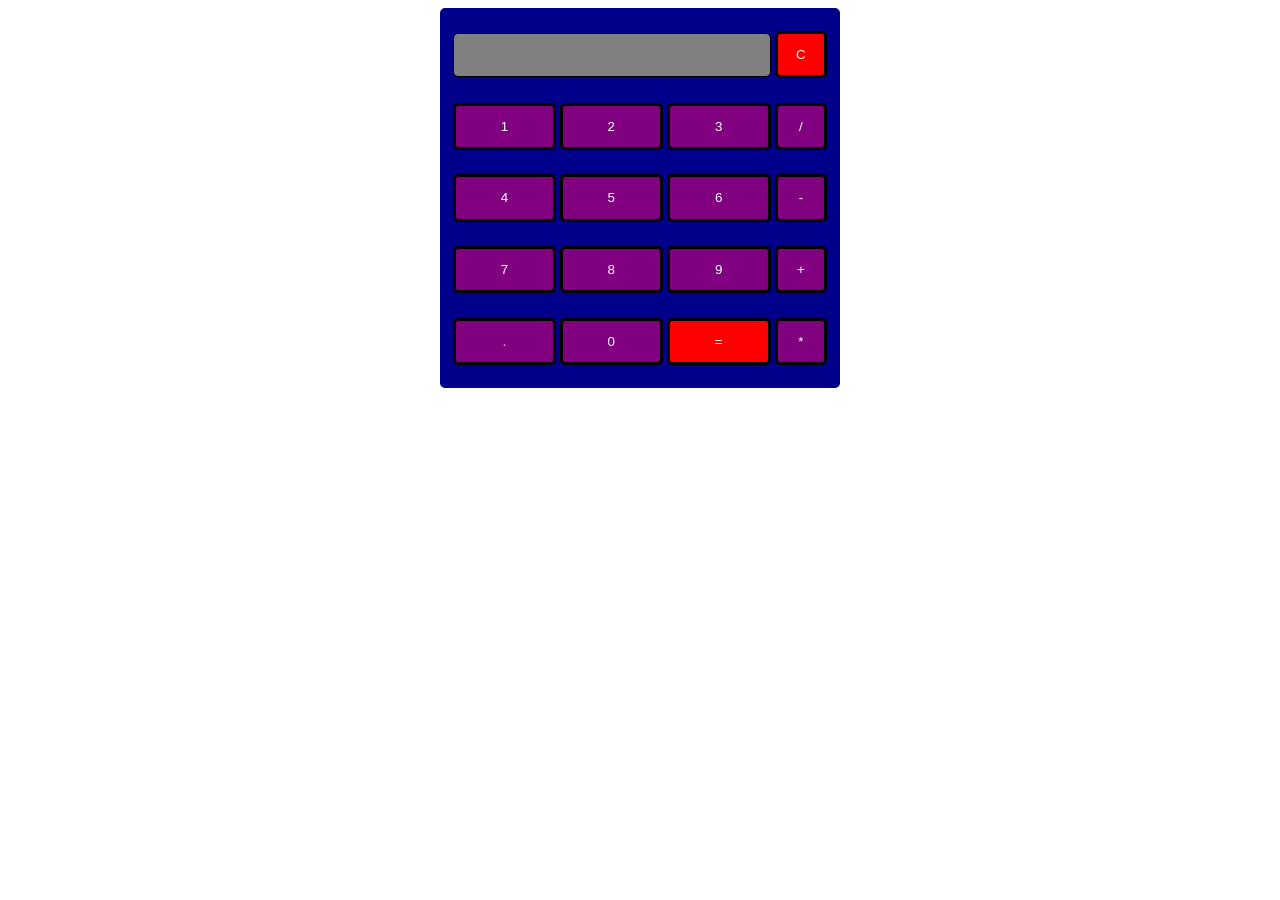
<file: html and css/Calculator/calculator.html>
<html> 
<head> 
    <link rel="stylesheet" href="calcistyle.css"> 
</head> 
<body> 
    <table> 
        <tr> 
            <td colspan="3"> <input class="display-box" id="result" disabled></td> 
            <td> <input type="button" value="C" onclick="ClearScreen()" id="btn"></td> 
        </tr> 
 
       <tr> 
            <td> <input type="button" value="1" onclick="display(value)" /> </td> 
            <td> <input type="button" value="2" onclick="display(value)" /> </td> 
            <td> <input type="button" value="3" onclick="display(value)" /> </td> 
            <td> <input type="button" value="/" onclick="display(value)" /> </td> 
        </tr> 
 
        <tr> 
            <td> <input type="button" value="4" onclick="display(value)" /> </td> 
            <td> <input type="button" value="5" onclick="display(value)" /> </td> 
            <td> <input type="button" value="6" onclick="display(value)" /> </td> 
            <td> <input type="button" value="-" onclick="display(value)" /> </td> 
        </tr> 
 
        <tr> 
            <td> <input type="button" value="7" onclick="display(value)" /> </td> 
            <td> <input type="button" value="8" onclick="display(value)" /> </td> 
            <td> <input type="button" value="9" onclick="display(value)" /> </td> 
            <td> <input type="button" value="+" onclick="display(value)" /> </td> 
        </tr> 
 
        <tr> 
            <td> <input type="button" value="." onclick="displaydot()" /> </td> 
            <td> <input type="button" value="0" onclick="display(value)" /> </td> 
            <td> <input type="button" value="=" onclick="calculate()" id="btn" /> </td> 
            <td> <input type="button" value="*" onclick="display(value)" /> </td> 
        </tr> 
    </table> 
    <script type="text/javascript" src="calciscript.js"></script> 
</body></html>
</file>
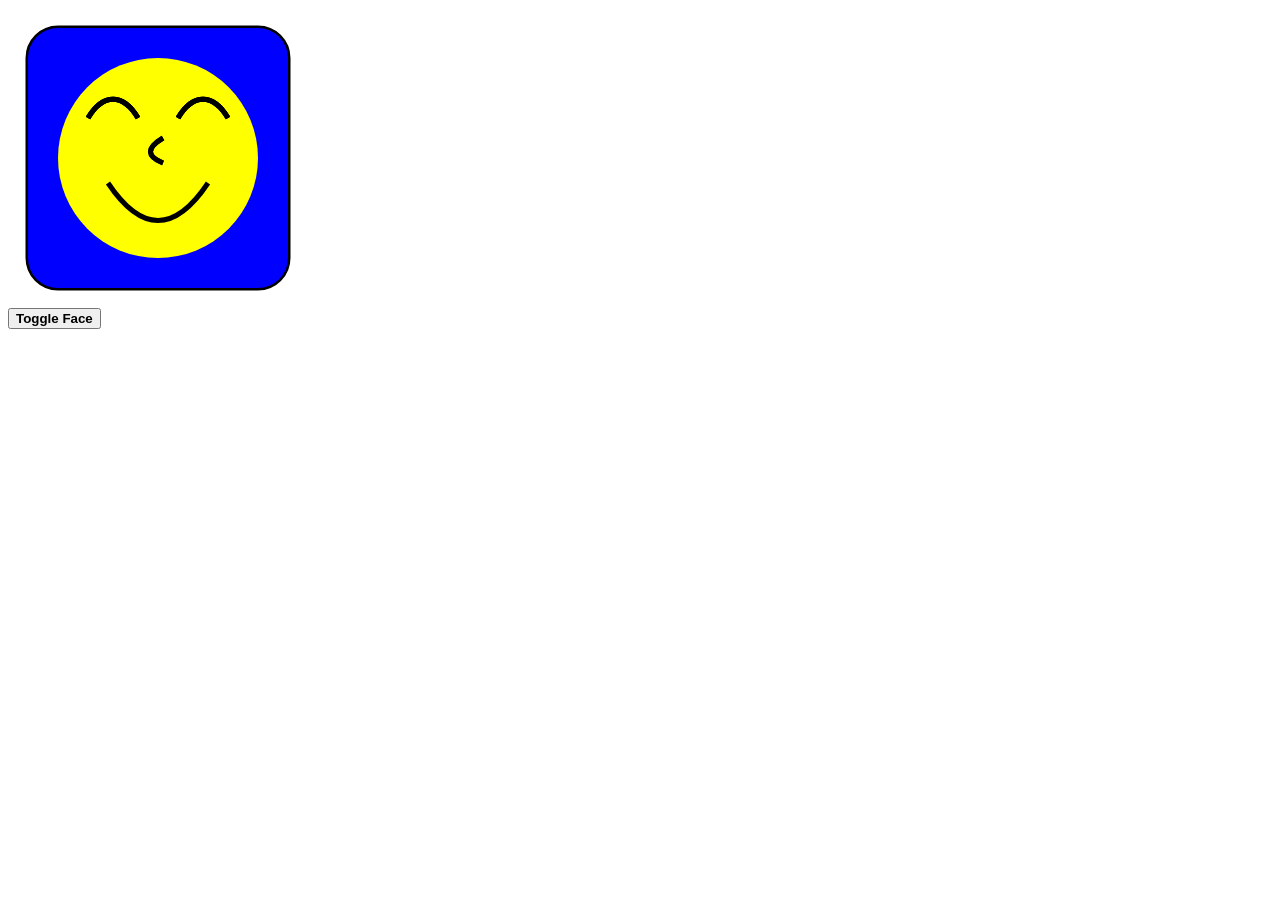
<file: html and css/Canvas Face/smiling face.html>
<html> 
<head> 
  <title> CANVAS FACE </title> 
</head> 
<body> 
  <canvas id="canvas" width="300" height="300"></canvas> 
  <br> 
  <button id="toggle-button"> <b> Toggle Face </b></button> 
  <script type="text/javascript"> 
    const c = document.getElementById('canvas'); 
    const ctx = c.getContext("2d"); 
    function drawAll() { 
      ctx.strokeStyle = "black"; 
      ctx.lineWidth = 5; 
      ctx.beginPath(); 
      ctx.fillStyle = "blue"; 
      ctx.moveTo(50, 20); 
      ctx.arcTo(280, 20, 280, 280, 30); 
      ctx.arcTo(280, 280, 20, 280, 30); 
      ctx.arcTo(20, 280, 20, 20, 30); 
      ctx.arcTo(20, 20, 280, 20, 30); 
      ctx.stroke(); 
      ctx.fill(); 
      ctx.beginPath(); 
      ctx.fillStyle = "yellow"; 
      ctx.arc(150, 150, 100, 0, Math.PI * 2, true); 
      ctx.fill(); 
      ctx.beginPath(); 
      ctx.moveTo(80, 110); 
      ctx.bezierCurveTo(95, 85, 115, 85, 130, 110); 
      ctx.moveTo(170, 110); 
      ctx.bezierCurveTo(185, 85, 205, 85, 220, 110); 
      ctx.stroke(); 
      ctx.moveTo(155, 130); 
      ctx.quadraticCurveTo(130, 145, 155, 155); 
      ctx.stroke(); 
    } 
 
    function drawSmile() { 
      ctx.moveTo(100, 175); 
      ctx.quadraticCurveTo(150, 250, 200, 175); 
      ctx.moveTo(50, 20); 
      ctx.stroke(); 
    } 
 
    function drawSad() { 
      ctx.moveTo(100, 200); 
      ctx.quadraticCurveTo(150, 150, 200, 200); 
      ctx.moveTo(50, 170); 

      ctx.stroke(); 
    } 
 
    drawAll(); 
    drawSmile(); 
 
    button = document.getElementById('toggle-button'); 
    isSmiling = true; 
    button.addEventListener('click', () => { 
      ctx.clearRect(0, 0, canvas.width, canvas.height) 
      if (isSmiling) { 
        drawAll(); 
        drawSad(); 
        isSmiling = false; 
      } 
      else { 
        drawAll(); 
        drawSmile(); 
        isSmiling = true; 
      } 
    }); 
  </script> 
</body> 
</html>
</file>
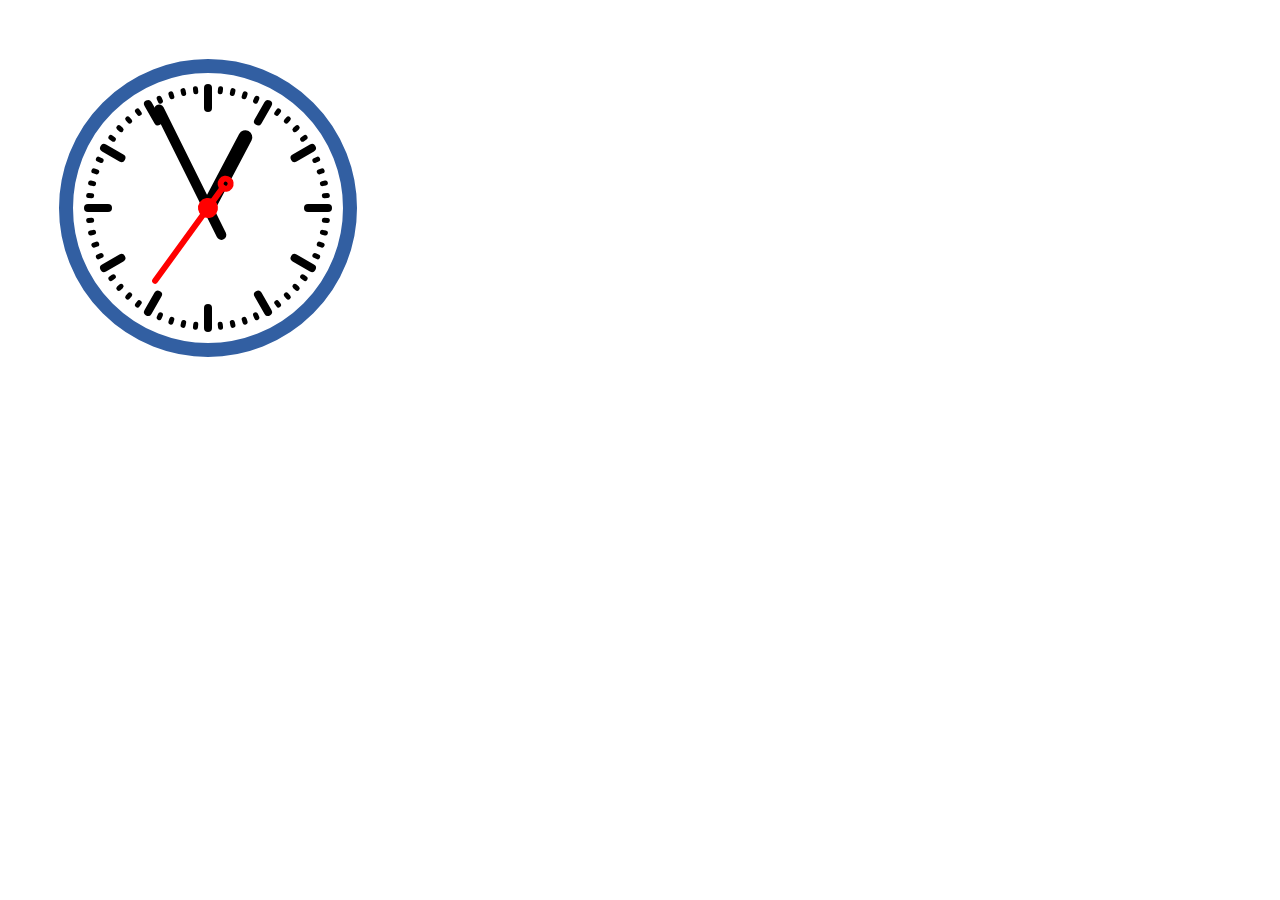
<file: html and css/clock/clock.html>
<html> 
<head> 
    <title> Clock using canvas animation </title> 
</head> 
<body> 
    <canvas id="canvas" width="400" height="400"> The current time </canvas> 
    <script> 
        function clock() { 
            const now = new Date(); 
            const canvas = document.getElementById("canvas"); 
            const ctx = canvas.getContext("2d"); 
            ctx.save(); 
            ctx.clearRect(0, 0, 400, 400); 
            ctx.translate(200, 200); 
            ctx.rotate(-Math.PI / 2); 
            ctx.strokeStyle = "black"; 
            ctx.fillStyle = "white"; 
 
            //Hours mark 
            ctx.lineWidth = 8; 
            ctx.lineCap = "round"; 
            ctx.save(); 
 
            for (let i = 0; i < 12; i++) { 
                ctx.beginPath(); 
                ctx.rotate(Math.PI / 6); 
                ctx.moveTo(100, 0); 
                ctx.lineTo(120, 0); 
                ctx.stroke(); 
            } 
            ctx.restore(); 
 
            //Minutes mark 
            ctx.save(); 
            ctx.lineWidth = 5; 
 
            for (let i = 0; i < 60; i++) { 
                if (i % 5 !== 0) { 
                    ctx.beginPath(); 
                    ctx.moveTo(117, 0); 
                    ctx.lineTo(120, 0); 
                    ctx.stroke(); 
                } 
                ctx.rotate(Math.PI / 30); 

 
            } 
            ctx.restore(); 
 
            //Get Seconds, Minutes & Hour 
            const sec = now.getSeconds(); 
            const min = now.getMinutes(); 
            const hr = now.getHours() % 12; 
            ctx.fillStyle = "black"; 
 
            //Hour 
            ctx.save(); 
 
         ctx.rotate((Math.PI / 6) * hr + (Math.PI / 360) * min + (Math.PI / 21600) * sec); 
            ctx.lineWidth = 14; 
            ctx.beginPath(); 
            ctx.moveTo(0, 0); 
            ctx.lineTo(80, 0); 
            ctx.stroke(); 
            ctx.restore(); 
 
            //Minute 
            ctx.save(); 
            ctx.rotate((Math.PI / 30) * min + (Math.PI / 1800) * sec); 
            ctx.lineWidth = 10; 
            ctx.beginPath(); 
            ctx.moveTo(-30, 0); 
            ctx.lineTo(110, 0); 
            ctx.stroke(); 
            ctx.restore(); 
 
            //Seconds 
            ctx.save(); 
            ctx.rotate((Math.PI * sec) / 30); 
            ctx.strokeStyle = "red"; 
            ctx.fillStyle = "red"; 
            ctx.lineWidth = 6; 
            ctx.beginPath(); 
            ctx.moveTo(-25, 0); 
            ctx.lineTo(90, 0); 
             ctx.stroke(); 
            ctx.beginPath(); 
            ctx.arc(0, 0, 10, 0, Math.PI * 2, true); 
            ctx.fill(); 
            ctx.beginPath(); 
            ctx.arc(-30, 0, 5, 0, Math.PI * 2, true); 
            ctx.stroke(); 
            ctx.fillStyle = "transparent"; 
 
            ctx.fill(); 
            ctx.restore(); 

 
            ctx.beginPath(); 
            ctx.lineWidth = 14; 
            ctx.strokeStyle = "#325FA2"; //Alternative darkblue 
            ctx.arc(0, 0, 142, 0, Math.PI * 2, true); 
            ctx.stroke(); 
            ctx.restore(); 
            window.requestAnimationFrame(clock); 
        } 
        window.requestAnimationFrame(clock); 
    </script> 
</body> 
</html>
</file>
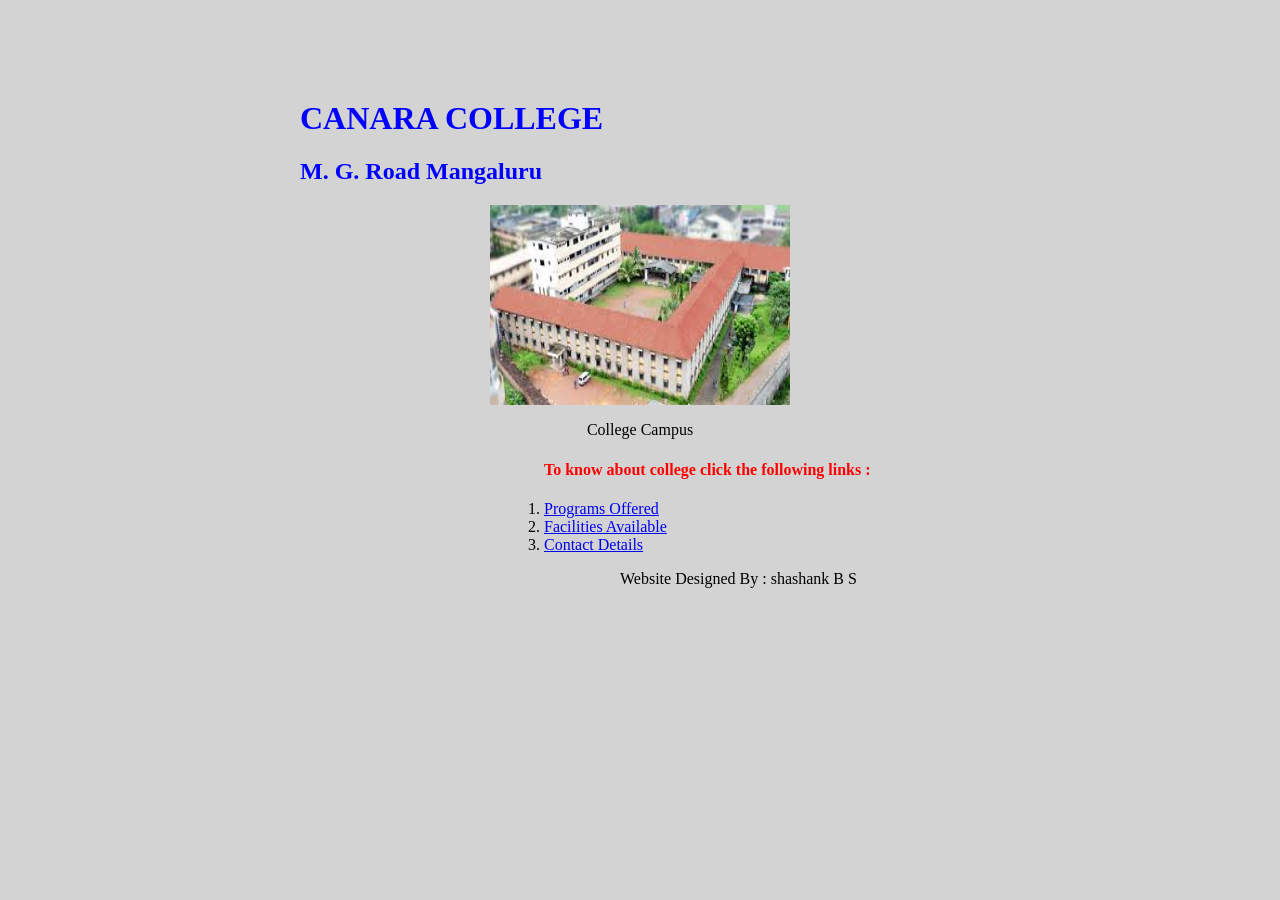
<file: html and css/college web/college.html>
<html> 
<head> 
    <title>Canara College</title> 
    <style> 
        h1,h2 { 
            color: blue; 
        } 
 
        h4 { 
            color: red; 
        } 
 
        body { 
            background-color: lightgrey; 
        } 
 
        ol { 
            margin-left: 30%; 
        } 
 
        img { 
            height: 200px; 
            width: 300px; 
        } 
 
        footer { 
            position: absolute; 
            margin-left: 25%; 
        } 
    </style> 
</head> 
<body topmargin=100 leftmargin=300> 
        <header> 
            <h1>CANARA COLLEGE</h1> 
            <h2>M. G. Road Mangaluru</h2> 
        </header> 
        <figure align="center"> 
            <img src="image.jpeg" width=300px> 
            <figure caption>College Campus</figure caption> 
        </figure> 
    <ol> 
        <h4>To know about college click the following links :</h4> 
        
   <nav> 
            <li><a href="prog.html">Programs Offered</a> 
            <li><a href="facility.html">Facilities Available</a> 
            <li><a href="contact.html">Contact Details</a> 
        </nav> 
    </ol> 
    <footer>Website Designed By : shashank B S</footer>       
</body> 
</html>
</file>
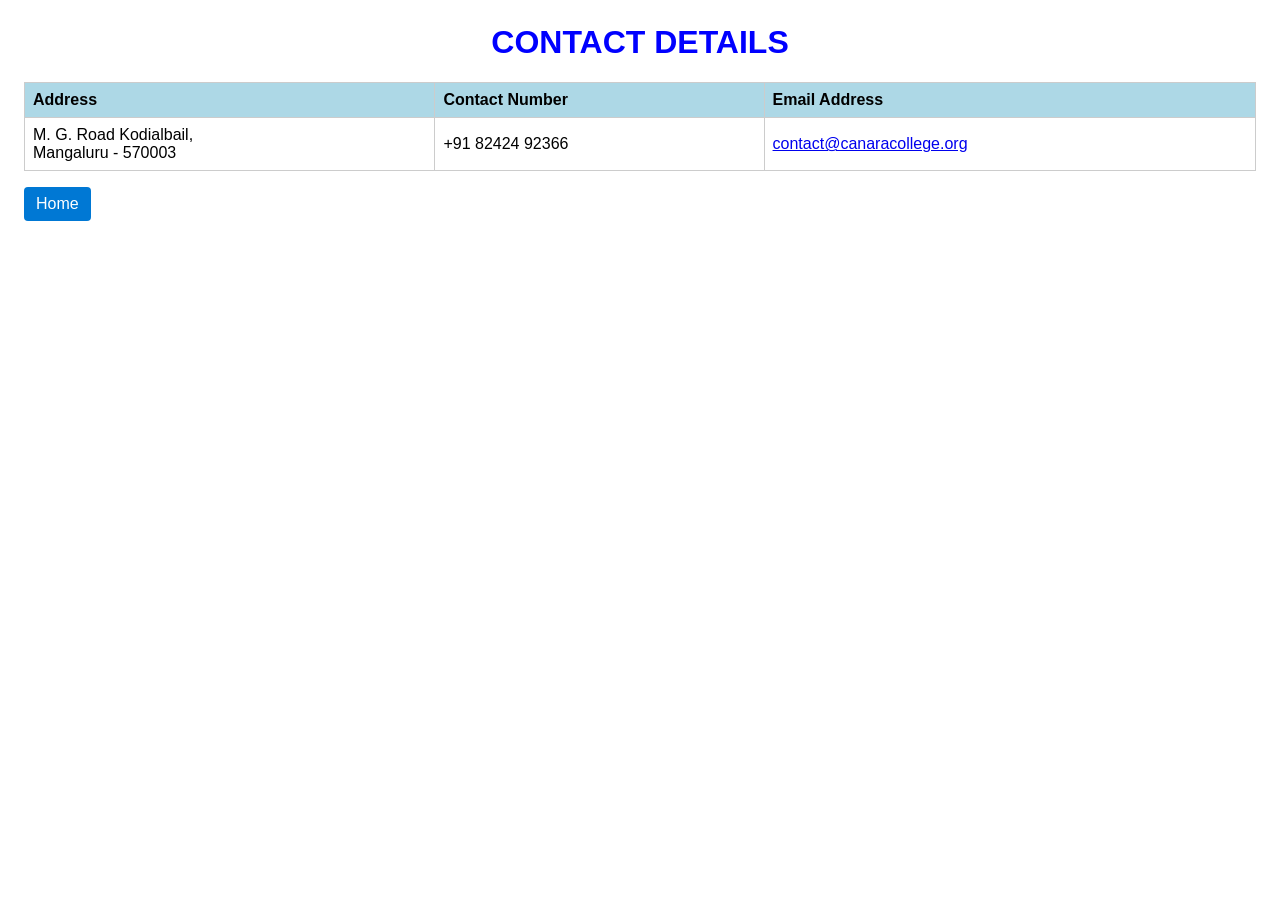
<file: html and css/college web/contact.html>
<!DOCTYPE html>
<html lang="en">
<head>
    <meta charset="utf-8">
    <meta name="viewport" content="width=device-width,initial-scale=1">
    <title>Canara College — Contact</title>
    <style>
        body { font-family: Arial, sans-serif; margin: 1.5rem; }
        h1 { color: blue; text-align: center; }
        table { width: 100%; border-collapse: collapse; margin: 1rem 0; }
        th, td { border: 1px solid #ccc; padding: 0.5rem; text-align: left; }
        th { background: lightblue; }
        a.button { display: inline-block; padding: 0.5rem 0.75rem; background: #0078d4; color: #fff; text-decoration: none; border-radius: 4px; }
    </style>
</head>
<body>
    <h1>CONTACT DETAILS</h1>

    <table>
        <thead>
            <tr>
                <th scope="col">Address</th>
                <th scope="col">Contact Number</th>
                <th scope="col">Email Address</th>
            </tr>
        </thead>
        <tbody>
            <tr>
                <td>M. G. Road Kodialbail,<br>Mangaluru - 570003</td>
                <td>+91 82424 92366</td>
                <td><a href="mailto:contact@canaracollege.org">contact@canaracollege.org</a></td>
            </tr>
        </tbody>
    </table>

    <p><a class="button" href="college.html">Home</a></p>
</body>
</html>
</file>
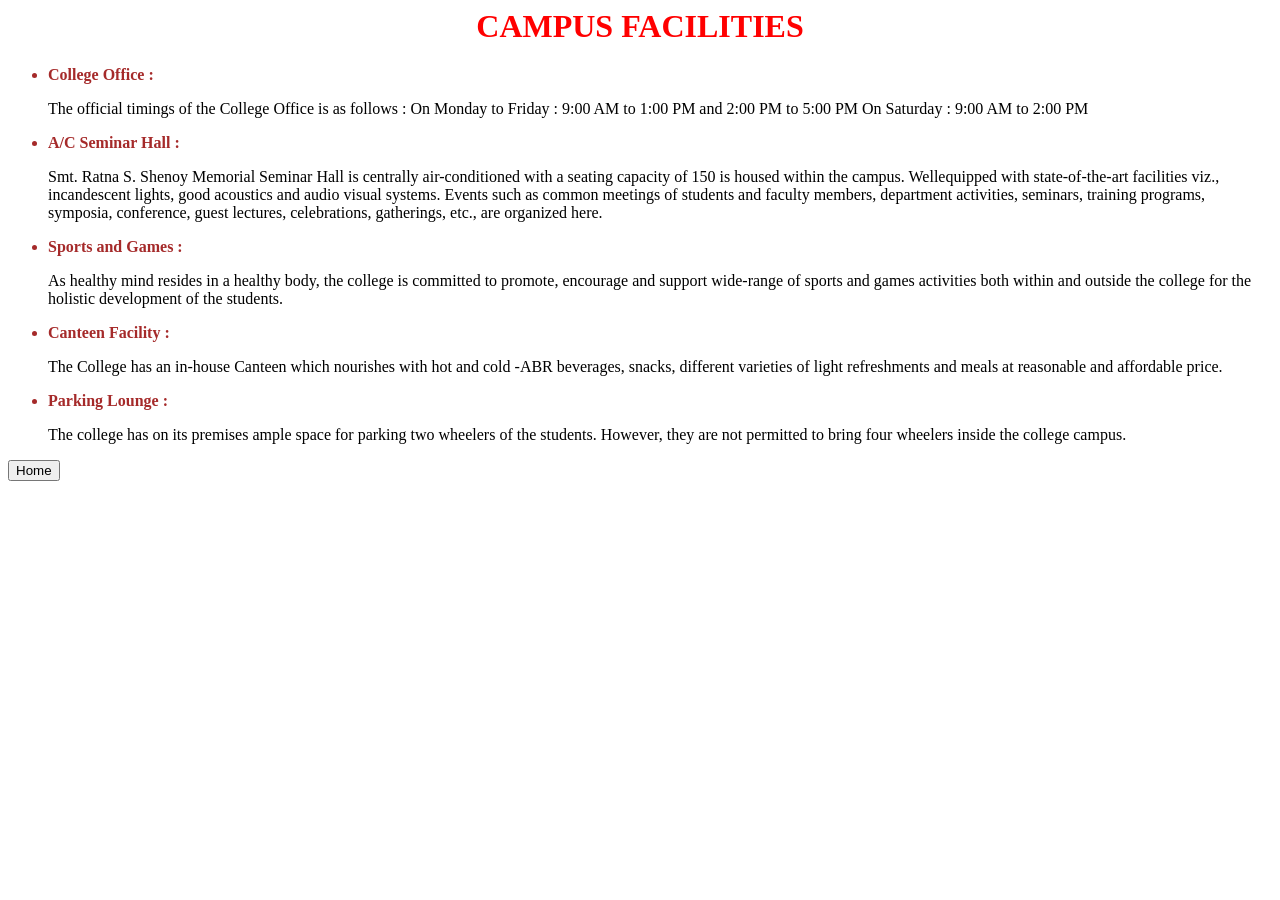
<file: html and css/college web/facility.html>
<html> 
    <head> 
        <title>Canara College</title> 
        <style> 
            h1{ 
                color: red; 
            } 
            li{ 
                color: brown; 
                font-weight: bold; 
                font-size: 16px; 
            } 
        </style> 
    </head> 
    <body> 
        <center> 
            <h1>CAMPUS FACILITIES</h1> 
        </center> 
 
        <section> 
        <ul> 
            <li>College Office :</li> 
            <p>The official timings of the College Office is as follows : 
                On Monday to Friday : 9:00 AM to 1:00 PM and 2:00 PM to 5:00 PM 
                On Saturday : 9:00 AM to 2:00 PM</p> 
            <li>A/C Seminar Hall :</li> 
            <p>Smt. Ratna S. Shenoy Memorial Seminar Hall is centrally air-conditioned 
                with a seating capacity of 150 is housed within the campus. Wellequipped 
                with state-of-the-art facilities viz., incandescent lights, good 
                acoustics and audio visual systems. Events such as common meetings of 
                students and faculty members, department activities, seminars, training 
                programs, symposia, conference, guest lectures, celebrations, gatherings, 
                etc., are organized here.</p> 
            <li>Sports and Games :</li> 
            <p>As healthy mind resides in a healthy body, the college is committed to 
                promote, encourage and support wide-range of sports and games activities 
                both within and outside the college for the holistic development of the 
                students.</p> 
            <li>Canteen Facility :</li> 
            <p>The College has an in-house Canteen which nourishes with hot and cold 
-ABR 
                beverages, snacks, different varieties of light refreshments and meals at 
                reasonable and affordable price.</p> 
            <li>Parking Lounge :</li> 
            <p>The college has on its premises ample space for parking two wheelers of 
                the students. However, they are not permitted to bring four wheelers  
                inside the college campus.</p> 
        </ul> 
    </section> 
    <a href="college.html"><button>Home</button></a> 
    </body></html>
</file>
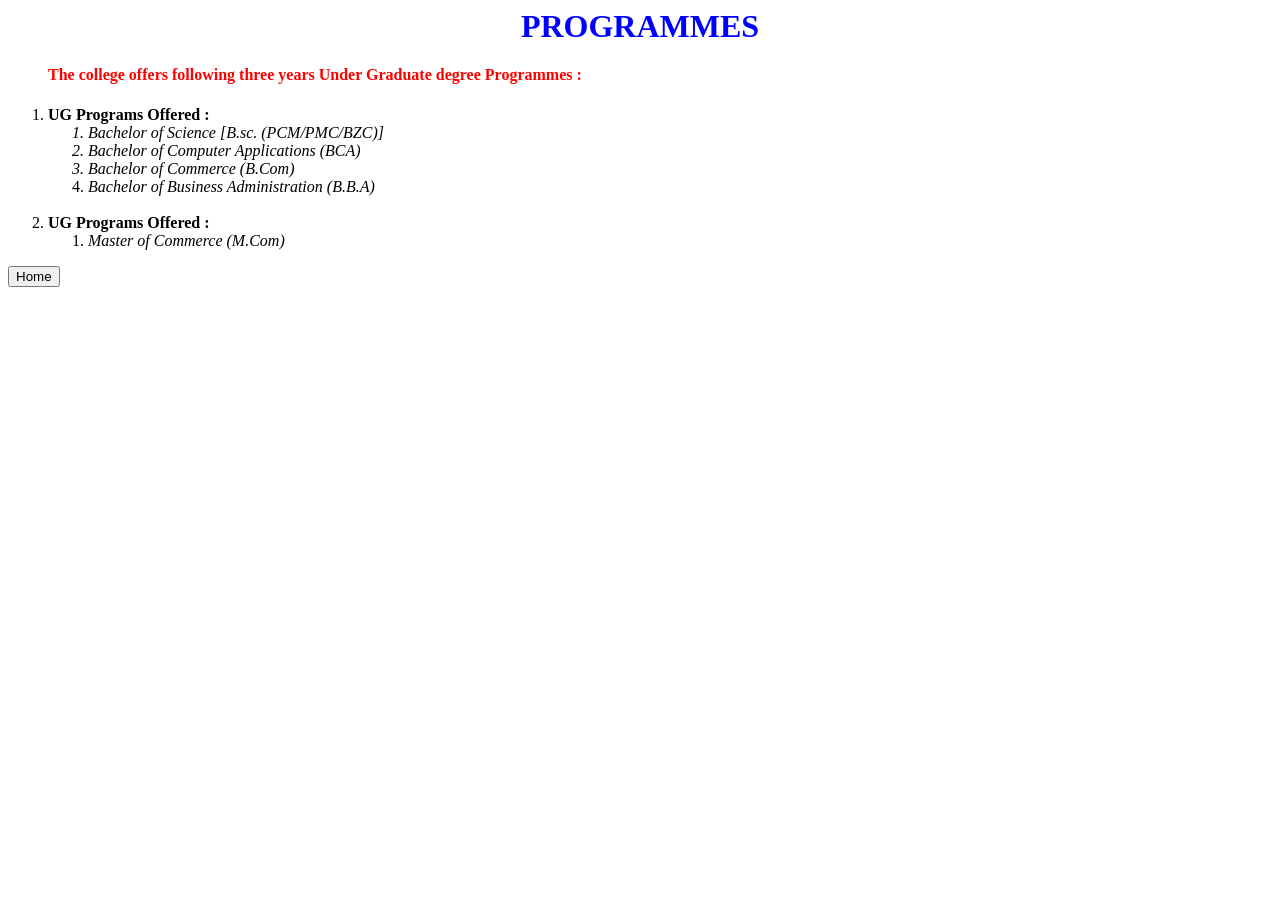
<file: html and css/college web/prog.html>
<html> 
    <head> 
        <title>Canara College</title> 
        <style> 
            h1, h2{ 
                color: blue; 
            } 
            h4{ 
                color: red; 
            } 
            div{ 
                margin: auto; 
            } 
        </style> 
    </head> 
    <body> 
        <center> 
        <h1>PROGRAMMES</h1> 
        </center> 
 
        <div> 
        <ol> 
            <h4>The college offers following three years Under Graduate degree Programmes                  
                :</h4> 
            <article> 
            <li><b>UG Programs Offered :</b> 
            <ol> 
                <i> 
                <li>Bachelor of Science [B.sc. (PCM/PMC/BZC)] 
                <li>Bachelor of Computer Applications (BCA) 
                <li>Bachelor of Commerce (B.Com) 
                <li>Bachelor of Business Administration (B.B.A) 
                </i> 
            </ol> 
            </article> 
            <br> 
            <article> 
            <li><b>UG Programs Offered :</b> 
                <ol> 
                    <i>
                         <li>Master of Commerce (M.Com) 
                    </i> 
                </ol> 
            </article> 
        </ol> 
        </div> 
        <a href="college.html"><button>Home</button></a> 
    </body> 
</html>
</file>
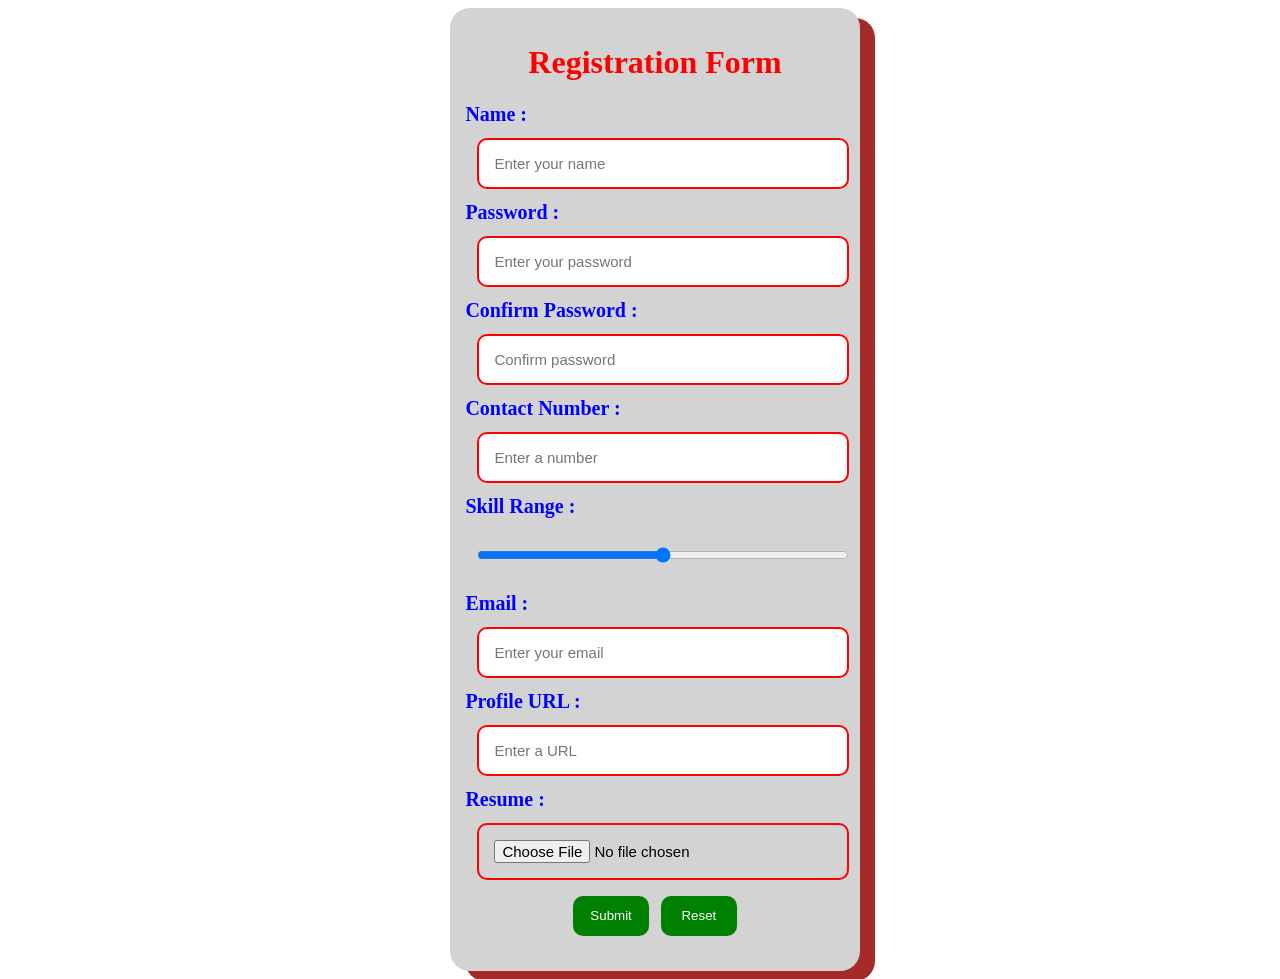
<file: html and css/program2/registration form.html>
<html> 
<head> 
  <title>Registration Form</title> 
  <style> 
    input[type=text],[type=password],[type=tel],[type=range],[type=email],[type=url], 
[type=file] { 
      width: 98%; 
      padding: 15px; 
      margin: 12px; 
      border: 2px solid red; 
      border-radius: 10px; 
      box-sizing: border-box; 
      font-size: 15px; 
    } 
 
    input[type=submit], 
    [type=reset] { 
      width: 20%; 
      height: 40px; 
      background-color: green; 
      color: white; 
      padding: 7px; 
      margin: 4px; 
      border: none; 
      border-radius: 10px; 
    } 
 
    label { 
      color: blue; 
      font-size: 20px; 
      font-weight: bold; 
    } 
 
    input[type=submit]:hover, 
    input[type=reset]:hover { 
      background-color: lightblue; 
    } 
 
    div { 
      box-shadow: 15px 10px brown; 
      background-color: lightgrey; 
      border-radius: 20px; 
      padding: 15px; 
      width: 30%; 
      margin-left: 35%; 
    } 
  </style> 
</head> 
 
<body> 
  <div> 
    <form onsubmit="alert('Submitted Successfully')"> 
      <h1 style="color:red"> 
        <center>Registration Form</center> 
      </h1> 
      <label>Name : </label> 
      <input type="text" placeholder="Enter your name" required> 
      <label>Password : </label> 
      <input type="password" placeholder="Enter your password" required> 
      <label>Confirm Password : </label> 
      <input type="password" placeholder="Confirm password" required> 
      <label>Contact Number : </label> 
      <input type="tel" pattern="[0-9]{10}" placeholder="Enter a number" required> 
      <label>Skill Range : </label> 
      <input type="range"> 
      <label>Email : </label> 
      <input type="email" placeholder="Enter your email" required> 
      <label>Profile URL : </label> 
      <input type="url" placeholder="Enter a URL" required> 
      <label>Resume : </label> 
      <input type="file" placeholder="No file chosen" required> 
 
      <center> 
        <input type="submit" value="Submit"> 
        <input type="reset" value="Reset"> 
      </center> 
    </form> 
  </div> 
</body> 
</html>
</file>
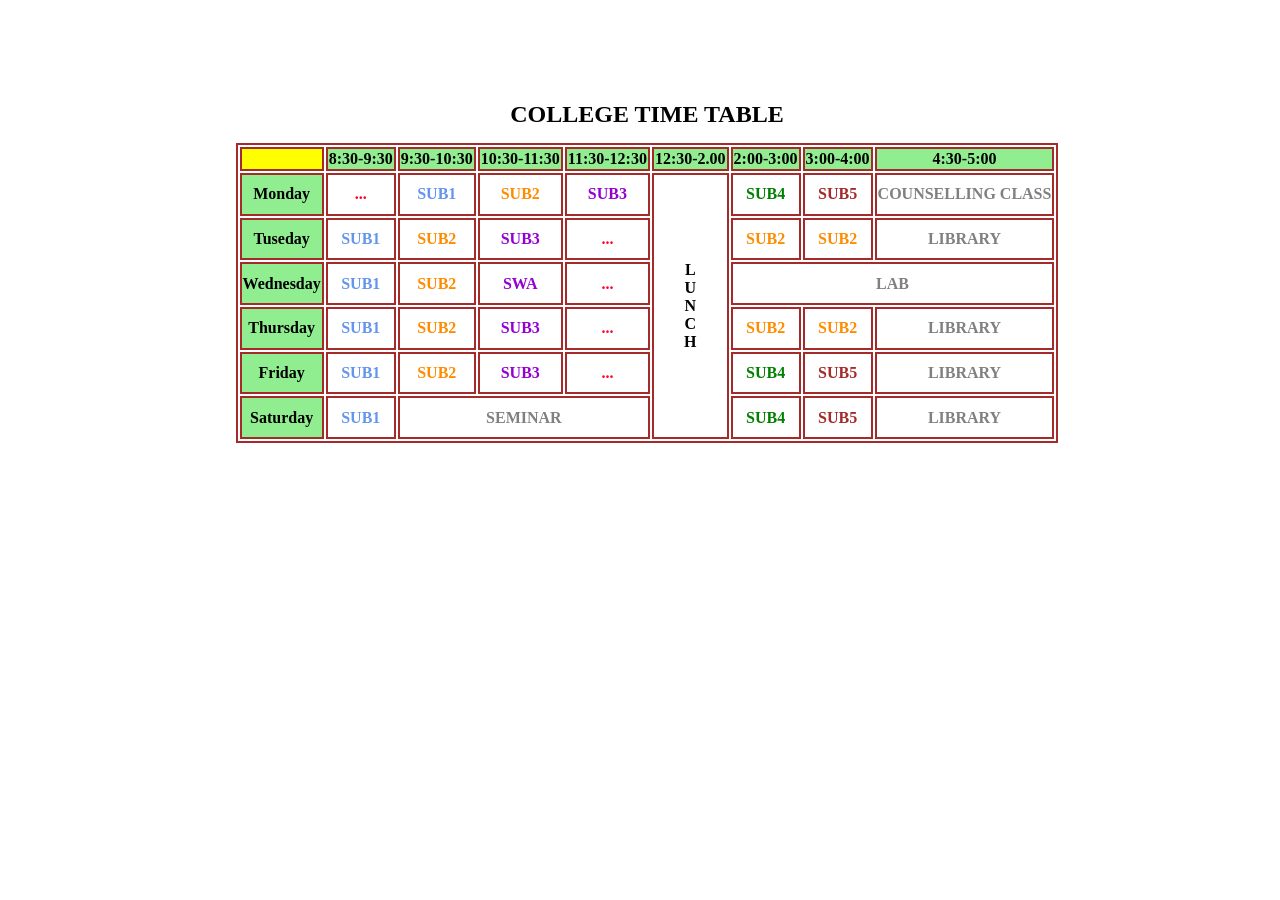
<file: html and css/program4/Time table.html>
<html> 
<head> 
  <title> TIME TABLE</title> 
  <style> 
    table { 
      margin-top: 8%; 
      width: max-content; 
      border: 2px solid brown; 
      height: 300px; 
      margin-left: 18%; 
      font-weight: 800; 
    } 
 
    td { 
      text-align: center; 
      border: 2px solid brown; 
    } 
 
    #blank { 
      color: #ff0033; 
    } 
 
    #s { 
      text-transform: uppercase; 
      color: gray; 
    } 
 
    #sub, 
    thead { 
      color: black; 
      font-weight: bold; 
      background-color: lightgreen; 
    } 
 
    #sub1 { 
      color: cornflowerblue; 
    } 
 
    #sub2 { 
      color: darkorange; 
    } 
 
    #sub3 { 
      color: darkviolet; 
    } 
 
    #sub4 { 
      color: green; 
    } 
 
    #sub5 { 
      color: brown; 

    } 
 
    #sub6 { 
      color: gray; 
    } 
 
    caption { 
      margin-bottom: 15px; 
      font-size: 24px; 
    } 
  </style> 
</head> 
<body> 
  <table> 
    <caption>COLLEGE TIME TABLE</caption> 
    <thead> 
      <td style="background-color: yellow;"> </td> 
      <td>8:30-9:30</td> 
      <td>9:30-10:30</td> 
      <td>10:30-11:30</td> 
      <td>11:30-12:30</td> 
      <td>12:30-2.00</td> 
      <td>2:00-3:00</td> 
      <td>3:00-4:00</td> 
      <td>4:30-5:00</td> 
    </thead> 
    <tbody> 
      <tr> 
        <td id="sub">Monday</td> 
        <td id="blank">...</td> 
        <td id="sub1">SUB1</td> 
        <td id="sub2">SUB2</td> 
        <td id="sub3">SUB3</td> 
        <td rowspan="6">L<br>U<br>N<br>C<br>H</td> 
        <td id="sub4">SUB4</td> 
        <td id="sub5">SUB5</td> 
        <td id="s">counselling class</td> 
      </tr> 
      <tr> 
        <td id="sub">Tuseday</td> 
        <td id="sub1">SUB1</td> 
        <td id="sub2">SUB2</td> 
        <td id="sub3">SUB3</td> 
        <td id="blank">...</td> 
        <td id="sub2">SUB2</td> 
        <td id="sub2">SUB2</td> 
        <td id="s">Library</td> 
      </tr> 
      <tr> 
        <td id="sub">Wednesday</td> 
        <td id="sub1">SUB1</td> 
        <td id="sub2">SUB2</td> 
        <td id="sub3">SWA</td> 

        <td id="blank">...</td> 
        <td id="s" colspan="3">Lab</td> 
      </tr> 
      <tr> 
        <td id="sub">Thursday</td> 
        <td id="sub1">SUB1</td> 
        <td id="sub2">SUB2</td> 
        <td id="sub3">SUB3</td> 
        <td id="blank">...</td> 
        <td id="sub2">SUB2</td> 
        <td id="sub2">SUB2</td> 
        <td id="s">Library</td> 
      </tr> 
      <tr> 
        <td id="sub">Friday</td> 
        <td id="sub1">SUB1</td> 
        <td id="sub2">SUB2</td> 
        <td id="sub3">SUB3</td> 
        <td id="blank">...</td> 
        <td id="sub4">SUB4</td> 
        <td id="sub5">SUB5</td> 
        <td id="s">Library</td> 
      </tr> 
      <tr> 
        <td id="sub">Saturday</td> 
        <td id="sub1">SUB1</td> 
        <td id="s" colspan="3">Seminar</td> 
        <td id="sub4">SUB4</td> 
        <td id="sub5">SUB5</td> 
        <td id="s">Library</td> 
      </tr> 
    </tbody> 
  </table> 
</body> 
</html>
</file>
<file: html and css/Calculator/calcistyle.css>
table { 
    padding: 10px; 
    border-radius: 5px; 
    height: 380px; 
    width: 400px; 
    margin: auto; 
    background-color: darkblue; 
 } 
 
 .display-box { 
    background-color: gray; 
    border: solid black 1px; 
    color: black; 
    border-radius: 5px; 
    width: 100%; 
    height: 65%; 
 } 
 
 #btn { 
    background-color: red; 
 } 
 
 input[type=button] { 
    background-color: purple; 
    color: white; 
    border: solid black; 
    width: 100%; 
    border-radius: 5px; 
    height: 70%; 
 } 
 
 input:active[type=button] { 
    background-color: white; 
 }
</file>
